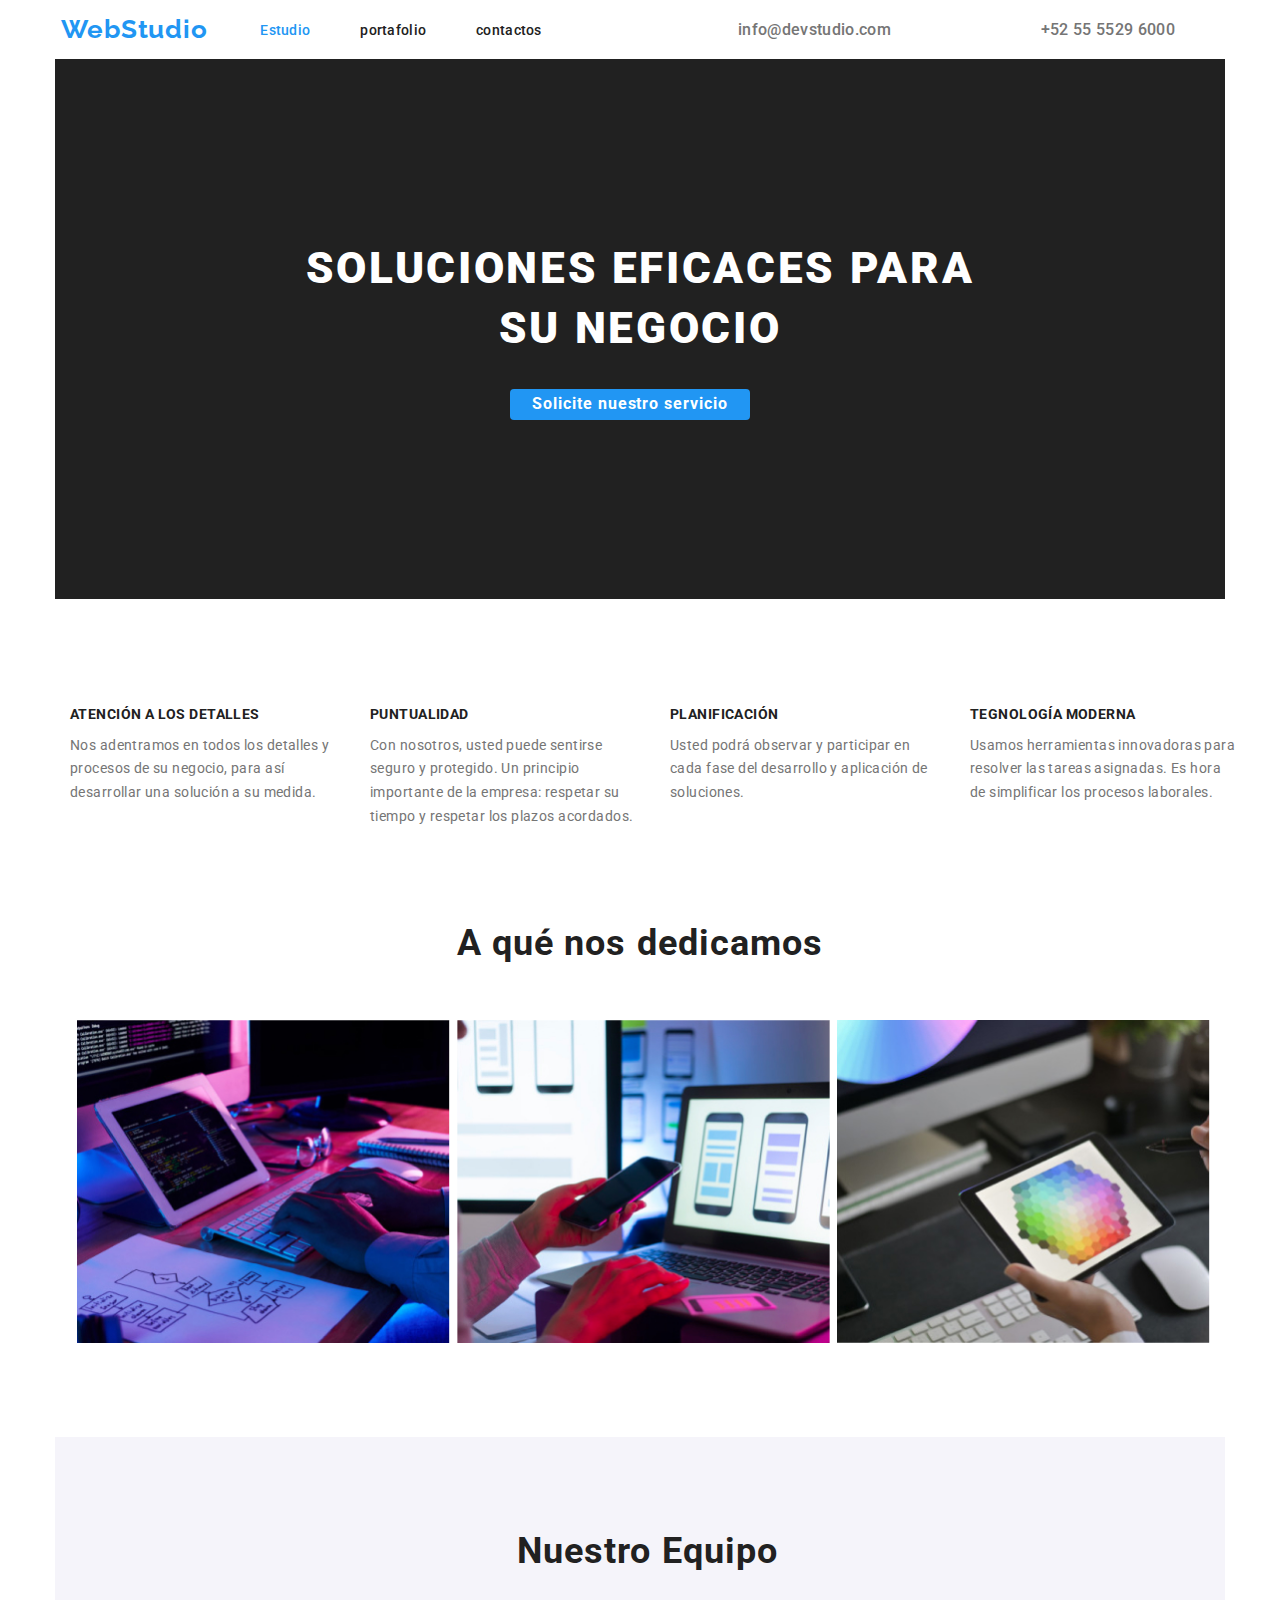
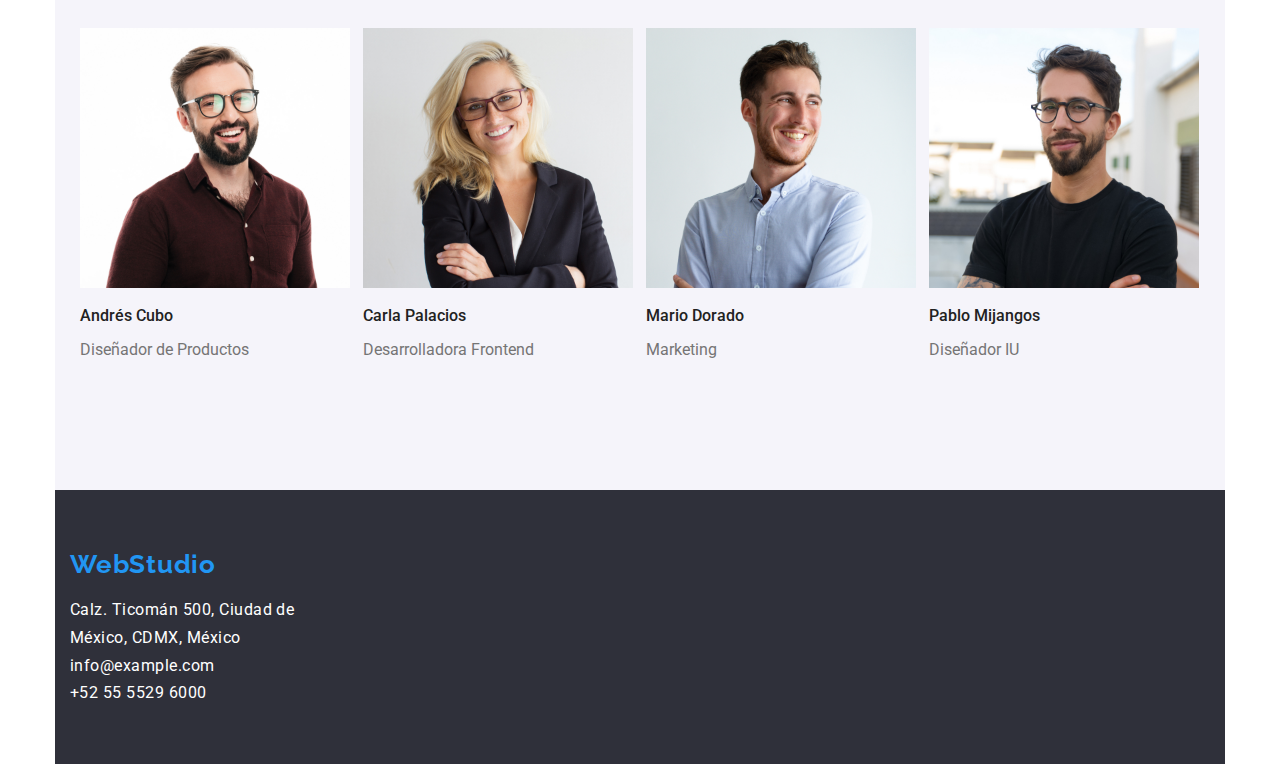
<file: index.html>
<!DOCTYPE html>
<html lang="en">
  <head>
    <meta charset="UTF-8" />
    <meta http-equiv="X-UA-Compatible" content="IE=edge" />
    <meta name="viewport" content="width=device-width, initial-scale=1.0" />
    <title>Document</title>
    <link rel="stylesheet" href="./css/modern-normalize.css" />
    <link rel="stylesheet" href="./css/styles.css" />
    <link rel="preconnect" href="https://fonts.gstatic.com" crossorigin />
    <link
      href="https://fonts.googleapis.com/css2?family=Raleway:wght@100;200;300;400;500;600;700;900&family=Roboto:wght@100;300;400;500;700;900&display=swap"
      rel="stylesheet"
    />
  </head>
  <div class="container">
    <body>
      <header class="encabezado">
        <a class="logo" href="#">WebStudio</a>
        <nav class="menu">
          <ul class="list">
            <li id="current">
              <a class="link current" href="./index.html">Estudio</a>
            </li>
            <li>
              <a class="link portafolio" href="./portafolio.html">portafolio</a>
            </li>
            <li>
              <a class="link contacts" href="./contactos">contactos</a>
            </li>
          </ul>
        </nav>
        <ul class="list">
          <li>
            <a class="link-contacts" href="mailto:info@devstudio.com"
              >info@devstudio.com</a
            >
          </li>
          <li>
            <a class="link-contacts" href="tel:+52 55 5529 6000"
              >+52 55 5529 6000</a
            >
          </li>
        </ul>
      </header>
      <main>
        <section class="hero">
          <h1 class="title">SOLUCIONES EFICACES PARA SU NEGOCIO</h1>
          <button class="button" type="button">
            Solicite nuestro servicio
          </button>
        </section>
        <section class="preferencia">
          <ul>
            <li class="titles-principal">
              <h2 class="contenido">ATENCIÓN A LOS DETALLES</h2>
              <p class="text">
                Nos adentramos en todos los detalles y procesos de su negocio,
                para así desarrollar una solución a su medida.
              </p>
            </li>
            <li class="titles-principal">
              <h2 class="contenido">PUNTUALIDAD</h2>
              <p class="text">
                Con nosotros, usted puede sentirse seguro y protegido. Un
                principio importante de la empresa: respetar su tiempo y
                respetar los plazos acordados.
              </p>
            </li>
            <li class="titles-principal">
              <h2 class="contenido">PLANIFICACIÓN</h2>
              <p class="text">
                Usted podrá observar y participar en cada fase del desarrollo y
                aplicación de soluciones.
              </p>
            </li>
            <li class="titles-principal">
              <h2 class="contenido">TEGNOLOGÍA MODERNA</h2>
              <p class="text">
                Usamos herramientas innovadoras para resolver las tareas
                asignadas. Es hora de simplificar los procesos laborales.
              </p>
            </li>
          </ul>
        </section>
        <section class="image-inicio">
          <h2 class="section-we-dedicate">A qué nos dedicamos</h2>
          <ul class="img-dedicate">
            <li class="img-li">
              <img
                class="cont-index"
                src="./images/image.jpg"
                alt="foto"
                width="373"
              />
            </li>
            <li class="img-li">
              <img
                class="cont-index"
                src="./images/image1.jpg"
                alt="foto portatil"
                width="373"
              />
            </li>
            <li class="img-li">
              <img
                class="cont-index"
                src="./images/image2.jpg"
                alt="foto hexagono"
                width="373"
              />
            </li>
          </ul>
        </section>
        <section class="equipo">
          <h2 class="team">Nuestro Equipo</h2>
          <ul class="fondo">
            <li class="lista">
              <img
                class="img-index"
                src="./images/andres.jpg"
                alt="foto andres"
                width="270px"
              />
              <h3 class="name">Andrés Cubo</h3>
              <p class="ocupation">Diseñador de Productos</p>
            </li>
            <li class="lista">
              <img
                class="img-index"
                src="./images/carla.jpg"
                alt="foto carla"
                width="270px"
              />
              <h3 class="name">Carla Palacios</h3>
              <p class="ocupation">Desarrolladora Frontend</p>
            </li>
            <li class="lista">
              <img
                class="img-index"
                src="./images/mario.jpg"
                alt="foto mario"
                width="270px"
              />
              <h3 class="name">Mario Dorado</h3>
              <p class="ocupation">Marketing</p>
            </li>
            <li class="lista">
              <img
                class="img-index"
                src="./images/pablo.jpg"
                alt="foto pablo"
                width="270px"
              />
              <h3 class="name">Pablo Mijangos</h3>
              <p class="ocupation">Diseñador IU</p>
            </li>
          </ul>
        </section>
      </main>
      <footer>
        <a class="logo" href="#">WebStudio</a>
        <address>
          <ul class="list-footer">
            <li>
              <a
                class="information"
                href="#"
                target="_blank"
                rel="noopener noreferrer"
                >Calz. Ticomán 500, Ciudad de México, CDMX, México</a
              >
            </li>
            <li>
              <a class="information" href="mailto:info@example.com"
                >info@example.com</a
              >
            </li>
            <li>
              <a class="information" href="tel:+52 55 5529 6000 "
                >+52 55 5529 6000
              </a>
            </li>
          </ul>
        </address>
      </footer>
    </body>
  </div>
</html>
</file>
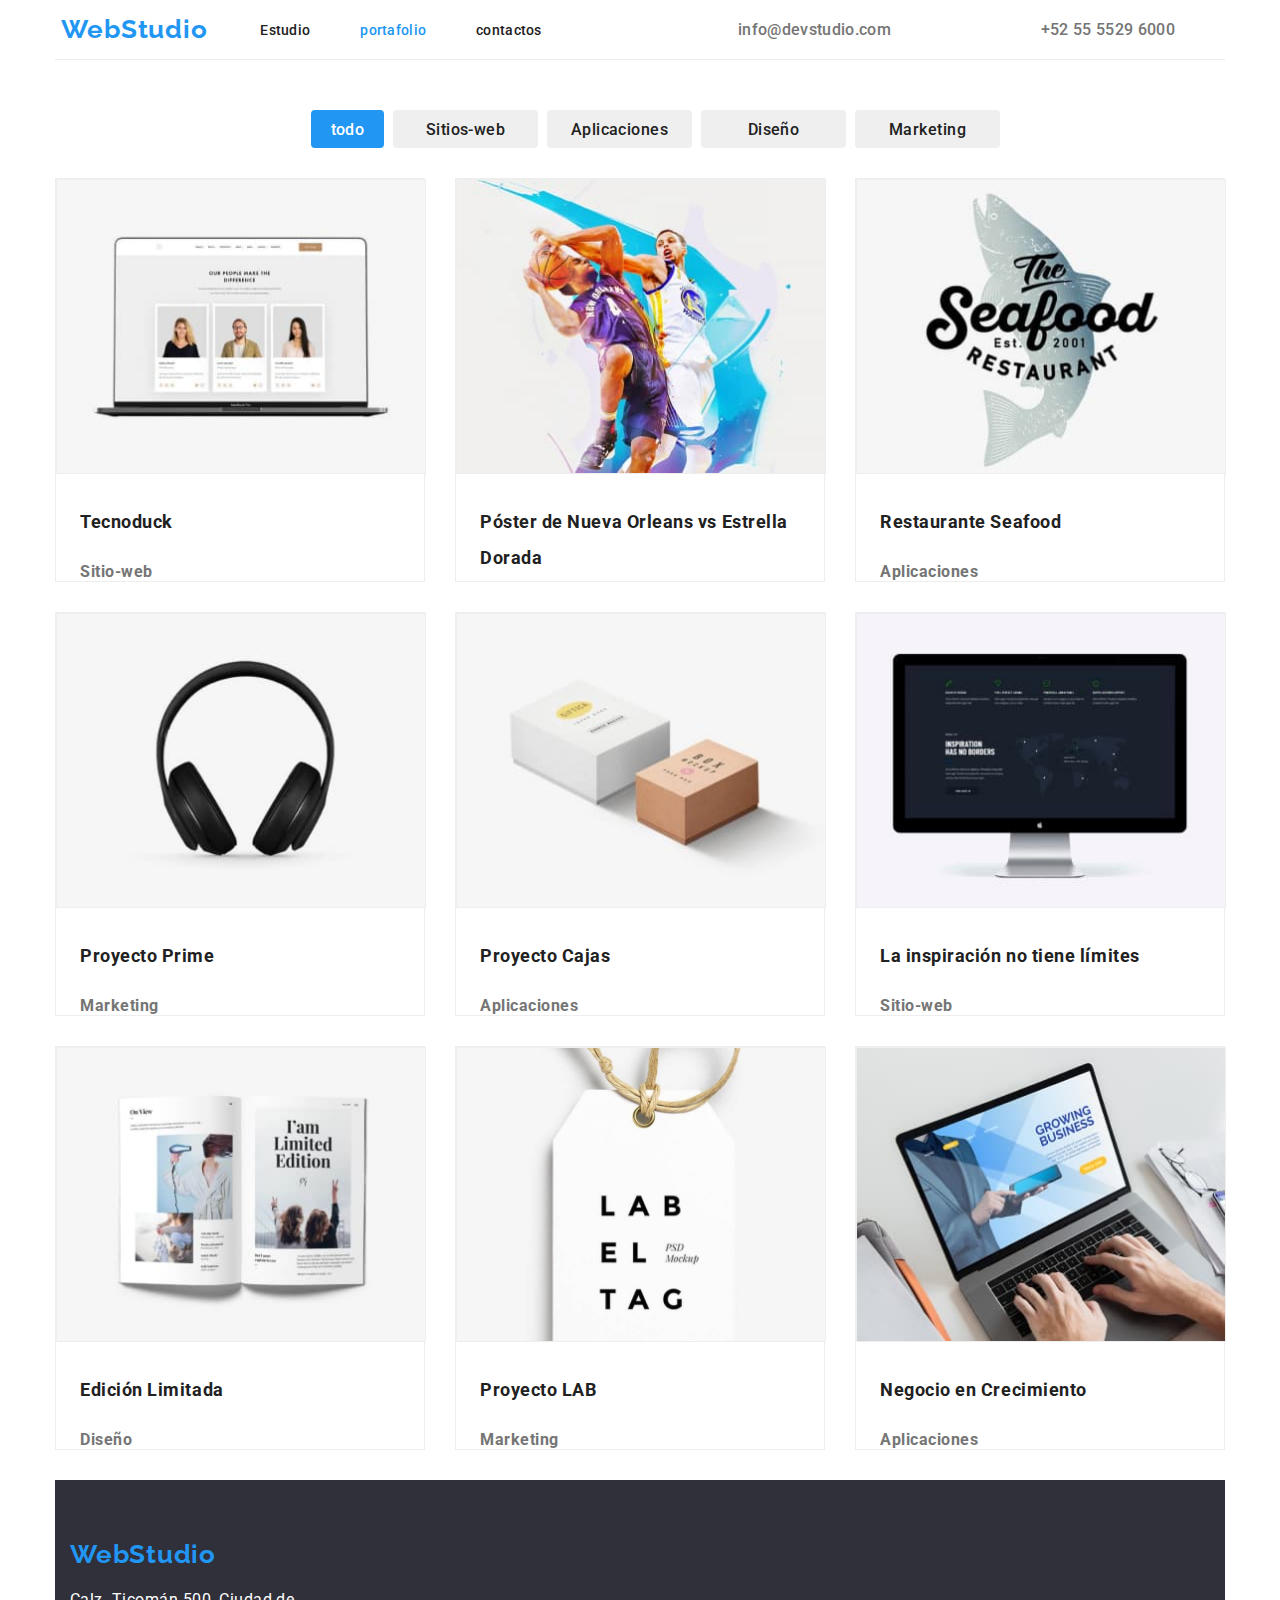
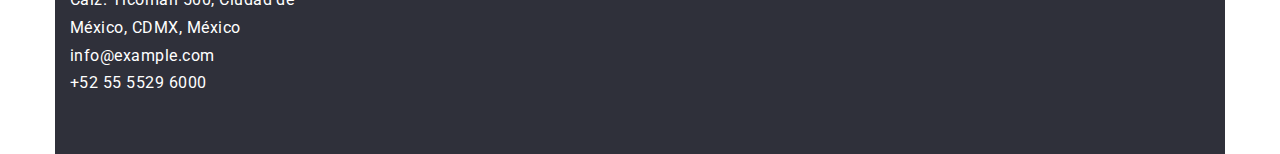
<file: portafolio.html>
<!DOCTYPE html>
<html lang="en">
  <head>
    <meta charset="UTF-8" />
    <meta http-equiv="X-UA-Compatible" content="IE=edge" />
    <meta name="viewport" content="width=device-width, initial-scale=1.0" />
    <title>Document</title>
    <link rel="stylesheet" href="./css/modern-normalize.css" />
    <link rel="stylesheet" href="./css/styles.css" />
    <link rel="preconnect" href="https://fonts.gstatic.com" crossorigin />
  </head>
  <div class="container">
    <body>
      <header class="encabezado-porta">
        <a class="logo" href="#">WebStudio</a>
        <nav class="menu">
          <ul class="list">
            <li id="current">
              <a class="link" href="./index.html">Estudio</a>
            </li>
            <li>
              <a class="link current" href="./portafolio.html">portafolio</a>
            </li>
            <li>
              <a class="link contacts" href="./contactos">contactos</a>
            </li>
          </ul>
        </nav>
        <ul class="list">
          <li>
            <a class="link-contacts" href="mailto:info@devstudio.com"
              >info@devstudio.com</a
            >
          </li>
          <li>
            <a class="link-contacts" href="tel:+52 55 5529 6000"
              >+52 55 5529 6000</a
            >
          </li>
        </ul>
      </header>
      <main>
        <section class="section-portafolio">
          <ul class="list-porta">
            <li>
              <button class="active" type="button">todo</button>
            </li>
            <li>
              <button class="access-button" type="button">Sitios-web</button>
            </li>
            <li>
              <button class="access-button" type="button">Aplicaciones</button>
            </li>
            <li>
              <button class="access-button" type="button">Diseño</button>
            </li>
            <li>
              <button class="access-button" type="button">Marketing</button>
            </li>
          </ul>
          <ul class="portafolio">
            <li class="cont-img-port">
              <img
                class="img-port"
                src="./images/image7.jpg"
                alt="equipo-trabajo"
                width="370"
              />
              <h3 class="title-p">Tecnoduck</h3>
              <p class="description">Sitio-web</p>
            </li>
            <li class="cont-img-port">
              <img
                class="img-port"
                src="./images/image8.jpg"
                alt="jugadores"
                width="370"
              />
              <h3 class="title-p">
                Póster de Nueva Orleans vs Estrella Dorada
              </h3>
            </li>
            <li class="cont-img-port">
              <img
                class="img-port"
                src="./images/image9.jpg"
                alt="logo-restaurante"
                width="370px"
              />
              <h3 class="title-p">Restaurante Seafood</h3>
              <p class="description">Aplicaciones</p>
            </li>
            <li class="cont-img-port">
              <img
                class="img-port"
                src="./images/image10.jpg"
                alt="audifonos"
                width="370px"
              />
              <h3 class="title-p">Proyecto Prime</h3>
              <p class="description">Marketing</p>
            </li>
            <li class="cont-img-port">
              <img
                class="img-port"
                src="./images/image11.jpg"
                alt="cajas"
                width="370px"
              />
              <h3 class="title-p">Proyecto Cajas</h3>
              <p class="description">Aplicaciones</p>
            </li>
            <li class="cont-img-port">
              <img
                class="img-port"
                src="./images/image12.jpg"
                alt="pantalla"
                width="370px"
              />
              <h3 class="title-p">La inspiración no tiene límites</h3>
              <p class="description">Sitio-web</p>
            </li>
            <li class="cont-img-port">
              <img
                class="img-port"
                src="./images/image13.jpg"
                alt="revista"
                width="370px"
              />
              <h3 class="title-p">Edición Limitada</h3>
              <p class="description">Diseño</p>
            </li>
            <li class="cont-img-port">
              <img
                class="img-port"
                src="./images/image14.jpg"
                alt="marca-producto"
                width="370px"
              />
              <h3 class="title-p">Proyecto LAB</h3>
              <p class="description">Marketing</p>
            </li>
            <li class="cont-img-port">
              <img
                class="img-port"
                src="./images/image15.jpg"
                alt="portatil"
                width="370px"
              />
              <h3 class="title-p">Negocio en Crecimiento</h3>
              <p class="description">Aplicaciones</p>
            </li>
          </ul>
        </section>
      </main>
      <footer>
        <a class="logo" href="#">WebStudio</a>
        <address>
          <ul class="list-footer">
            <li>
              <a
                class="information"
                href="#"
                target="_blank"
                rel="noopener noreferrer"
                >Calz. Ticomán 500, Ciudad de México, CDMX, México</a
              >
            </li>
            <li>
              <a class="information" href="mailto:info@example.com"
                >info@example.com</a
              >
            </li>
            <li>
              <a class="information" href="tel:+52 55 5529 6000 "
                >+52 55 5529 6000
              </a>
            </li>
          </ul>
        </address>
      </footer>
    </body>
  </div>
</html>
</file>
<file: css/styles.css>
@import url('https://fonts.googleapis.com/css2?family=Raleway:wght@100;200;300;400;500;600;700;900&family=Roboto:wght@100;300;400;500;700;900&display=swap');

body {
  font-family: 'Roboto', 'Arial', sans-serif;
  font-style: normal;
  font-weight: 400;
  color: #212121;
  margin: 0;
  line-height: 1em;
  background-color: #ffffff;
}
:root {
  --primer-color: #2196f3;
  --color-text: #212121;
  --background-color: #2f303a;
  --second-color: #ffffff;
}
.container {
  width: 1200px;
  margin: auto;
  padding-left: 15px;
  padding-right: 15px;
}
.encabezado {
  display: flex;
  align-items: center;
  justify-content: center;
}
.encabezado-porta {
  display: flex;
  align-items: center;
  justify-content: center;
  border-bottom: 1px solid #ececec;
}

.menu {
  display: flex;
  list-style: none;
  margin: auto;
}
.menu a {
  text-decoration: none;
  font-style: normal;
  font-weight: 500;
  font-size: 14px;
  line-height: 1.7142em;
  letter-spacing: 0.02em;
  margin: auto;
  margin-right: 50px;
}
.list {
  display: flex;
}
.list a {
  margin-right: 50px;
}
a {
  text-decoration: none;
  color: inherit;
}

li {
  list-style: none;
}
.button :hover,
.button :focus {
  color: var(--primer-color);
}
.link:focus {
  color: var(--primer-color);
}
.logo {
  font-family: 'Raleway';
  font-weight: 700;
  font-size: 26px;
  line-height: 1.1;
  color: var(--primer-color);
  text-align: right;
  text-decoration: none;
  letter-spacing: 0.03em;
  margin: auto;
}

.link a {
  font-weight: 500;
  line-height: 1.2;
  color: var(--color-text);
  cursor: pointer;
  font-family: 'Roboto';
  font-style: normal;
  text-decoration: none;
  margin: auto;
}
.link {
  display: flex;
  list-style: none;
  margin: auto;
  padding: 0px;
}
.current {
  color: var(--primer-color);
}
.link-contacts {
  font-weight: 500;
  font-size: 14;
  line-height: 1.7142em;
  color: #757575;
  font-family: 'Roboto';
  font-style: normal;
  letter-spacing: 0.02em;
  margin-right: 50px;
  padding: 0px;
  display: flex;
  list-style: none;
  padding-left: 100px;
  text-decoration: none;
}
.button {
  font-family: 'Roboto';
  font-style: normal;
  font-weight: 700;
  font-size: 16px;
  line-height: 1.8;
  color: var(--second-color);
  background-color: var(--primer-color);
  border: none;
  border-radius: 4px;
  display: block;
  justify-content: center;
  width: 240px;
  height: 31px;
  text-align: center;
  letter-spacing: 0.06em;
  padding-bottom: 10px 32px;
  margin-right: 20px;
}

.button:hover,
.button:focus {
  border: 1px solid var(--primer-color);
  cursor: pointer;
}

.link-contacts:hover,
.link-contacts:focus {
  color: var(--primer-color);
}
.link:hover {
  color: var(--primer-color);
}
main .title {
  font-family: 'Roboto';
  font-style: normal;
  font-weight: 900;
  color: var(--second-color);
  line-height: 1.363em;
  text-align: center;
  display: block;
  margin: auto;
  margin-bottom: 30px;
  initial-letter: 0-06em;
  letter-spacing: 0.06em;
  text-transform: uppercase;
  width: 696px;
  padding: 0;
  font-size: 44px;
}
main .title:hover,
main .title:focus {
  color: var(--primer-color);
}
.hero {
  background-color: var(--background-color);
  padding-top: 200px;
  padding-bottom: 200px;
  background: var(--color-text);
  display: flex;
  justify-content: center;
  align-items: center;
  flex-direction: column;
  height: 60vh;
}
.preferencia {
  display: flex;
  padding: 0px;
  padding-top: 95px;
  padding-left: 15px;
  min-width: 250;
}
.preferencia ul {
  display: flex;
  margin: auto;
  padding: 0%;
}
.titles-principal {
  margin-right: 30px;
}
.contenido {
  font-weight: 700;
  font-size: 14px;
  font-style: normal;
  letter-spacing: 0.03em;
  font-family: 'Roboto';
}

.preferencia:focus,
.preferencia :hover {
  color: var(--primer-color);
}
.text {
  font-weight: 400;
  font-size: 14px;
  color: #757575;
  line-height: 1.7;
  font-family: 'Roboto';
  font-style: normal;
  margin: auto;
  letter-spacing: 0.03em;
  width: 270px;
}
.image-inicio {
  display: block;
  margin: auto;
  padding-top: 94px;
  padding-bottom: 94px;
}
.img-index:hover,
.img-index:focus,
.img-index:active {
  color: var(--primer-color);
  border: 4px solid;
}
.img-index {
  width: 270px;
  height: 260px;
}
.equipo {
  padding-left: 15px;
  padding-top: 94px;
  padding-bottom: 94px;
  min-width: 250;
  background-color: #f5f4fa;
}
.section-we-dedicate {
  font-weight: 700;
  font-size: 36px;
  line-height: 1.166em;
  font-family: 'Roboto';
  font-style: normal;
  letter-spacing: 0.03em;
  margin: auto;
  text-align: center;
  padding-bottom: 55px;
}
.section-we-dedicate:focus,
.section-we-dedicate:hover {
  color: var(--primer-color);
}
.img-dedicate {
  margin: 0px;
  margin-right: 0px;
  padding-left: 15px;
  display: flex;
}
.img-li {
  height: 323.7px;
  width: 373.16px;
  margin-left: 7px;
  margin-right: 0px;
}
.cont-index {
  width: 373.16px;
  height: 323.7px;
  padding: 0px;
}
.cont-index:hover,
.cont-index:focus,
.cont-index:active {
  color: var(--primer-color);
  border: 4px solid;
}
.team {
  font-weight: 700;
  font-size: 36px;
  line-height: 1.166em;
  margin: auto;
  font-family: 'Roboto';
  font-style: normal;
  letter-spacing: 0.03em;
  text-align: center;
  padding-bottom: 55px;
}
.team:focus,
.team:hover {
  color: var(--primer-color);
}
.name {
  font-weight: 500;
  font-size: 16px;
  line-height: 1.1;
  color: var(--color-text);
  font-family: 'Roboto';
  font-style: normal;
}
.name:hover,
.name:focus {
  color: var(--primer-color);
}
.ocupation {
  font-size: 16px;
  color: #757575;
  line-height: 1.1;
  font-family: 'Roboto';
  font-style: normal;
  font-weight: 400;
}
.ocupation:hover,
.ocupation:focus {
  color: var(--primer-color);
}
.fondo {
  display: flex;
  margin: auto;
  padding: 0px;
}
.lista {
  width: 270px;
  height: 368px;
  margin-left: 10px;
  margin-right: 3px;
}

.access-button {
  font-family: 'Roboto';
  font-weight: 500;
  font-size: 16px;
  color: var(--color-text);
  line-height: 1.6;
  border: none;
  border-radius: 4px;
  width: 145px;
  height: 38px;
  margin-right: 9px;
  text-align: center;
  letter-spacing: 0.03em;
}
.active {
  font-family: 'Roboto';
  font-weight: 500;
  font-size: 16px;
  color: var(--second-color);
  line-height: 1.6;
  border: none;
  border-radius: 4px;
  background-color: var(--primer-color);
  margin-right: 9px;
  width: 73px;
  height: 38px;
  text-align: center;
  letter-spacing: 0.03em;
}
.portafolio {
  font-weight: 700;
  font-size: 18px;
  line-height: 2;
  font-family: 'Roboto';
  font-style: normal;
  display: flex;
  flex-wrap: wrap;
  justify-content: center;
  column-gap: 30px;
  row-gap: 30px;
  padding: 0px;
  margin-bottom: 30px;
  letter-spacing: 0.03em;
}
.cont-img-port {
  width: 370px;
  height: 404px;
  border: 1px solid #eeeeee;
}

.description {
  font-size: 16px;
  color: #757575;
  line-height: 1.8;
  font-family: 'Roboto';
  font-style: normal;
  padding-left: 24px;
  padding-right: 24px;
}
.description:hover,
.description:focus {
  color: var(--primer-color);
}
.title-p:hover,
.title-p:focus {
  color: var(--primer-color);
}
.title-p {
  font-style: normal;
  font-weight: 700;
  font-size: 18px;
  line-height: 2;
  padding-left: 24px;
  padding-right: 24px;
}
.img-port {
  width: 370px;
  border: 1px solid #eeeeee;
}
.img-port :hover {
  width: 370px;
  height: 404px;
  border: 1px solid #eeeeee;
  box-shadow: 0px 1px 1px rgba(0, 0, 0, 0.12), 0px 4px 4px rgba(0, 0, 0, 0.06),
    1px 4px 6px rgba(0, 0, 0, 0.16);
}
.img-port:focus,
.img-port:hover,
.img-port :active {
  color: var(--primer-color);
  border: 4px solid;
}
.access-button:hover {
  background-color: var(--primer-color);
  color: var(--second-color);
  cursor: pointer;
}
.list-porta {
  display: flex;
  align-items: center;
  justify-content: center;
  margin: auto;
  margin-bottom: 30px;
}
.section-portafolio {
  margin-top: 50px;
}
footer {
  padding-left: 15px;
  padding-top: 60px;
  padding-bottom: 60px;
  background-color: var(--background-color);
}
.list-footer {
  list-style: none;
  padding: 0%;
  width: 231px;
  height: 92px;
  font-style: normal;
}
.list-footer a {
  text-decoration: none;
}

.information {
  font-size: 14;
  color: var(--second-color);
  line-height: 1.7242em;
  font-family: Roboto;
  font-style: normal;
  letter-spacing: 0.03em;
}
footer .logo {
  font-family: 'Raleway';
  font-weight: 700;
  font-size: 26px;
  line-height: 1.15em;
  color: var(--primer-color);
  letter-spacing: 0.03em;
}
.information:hover,
.information:focus {
  color: var(--primer-color);
  cursor: pointer;
}
address {
  font-style: normal;
}
</file>
